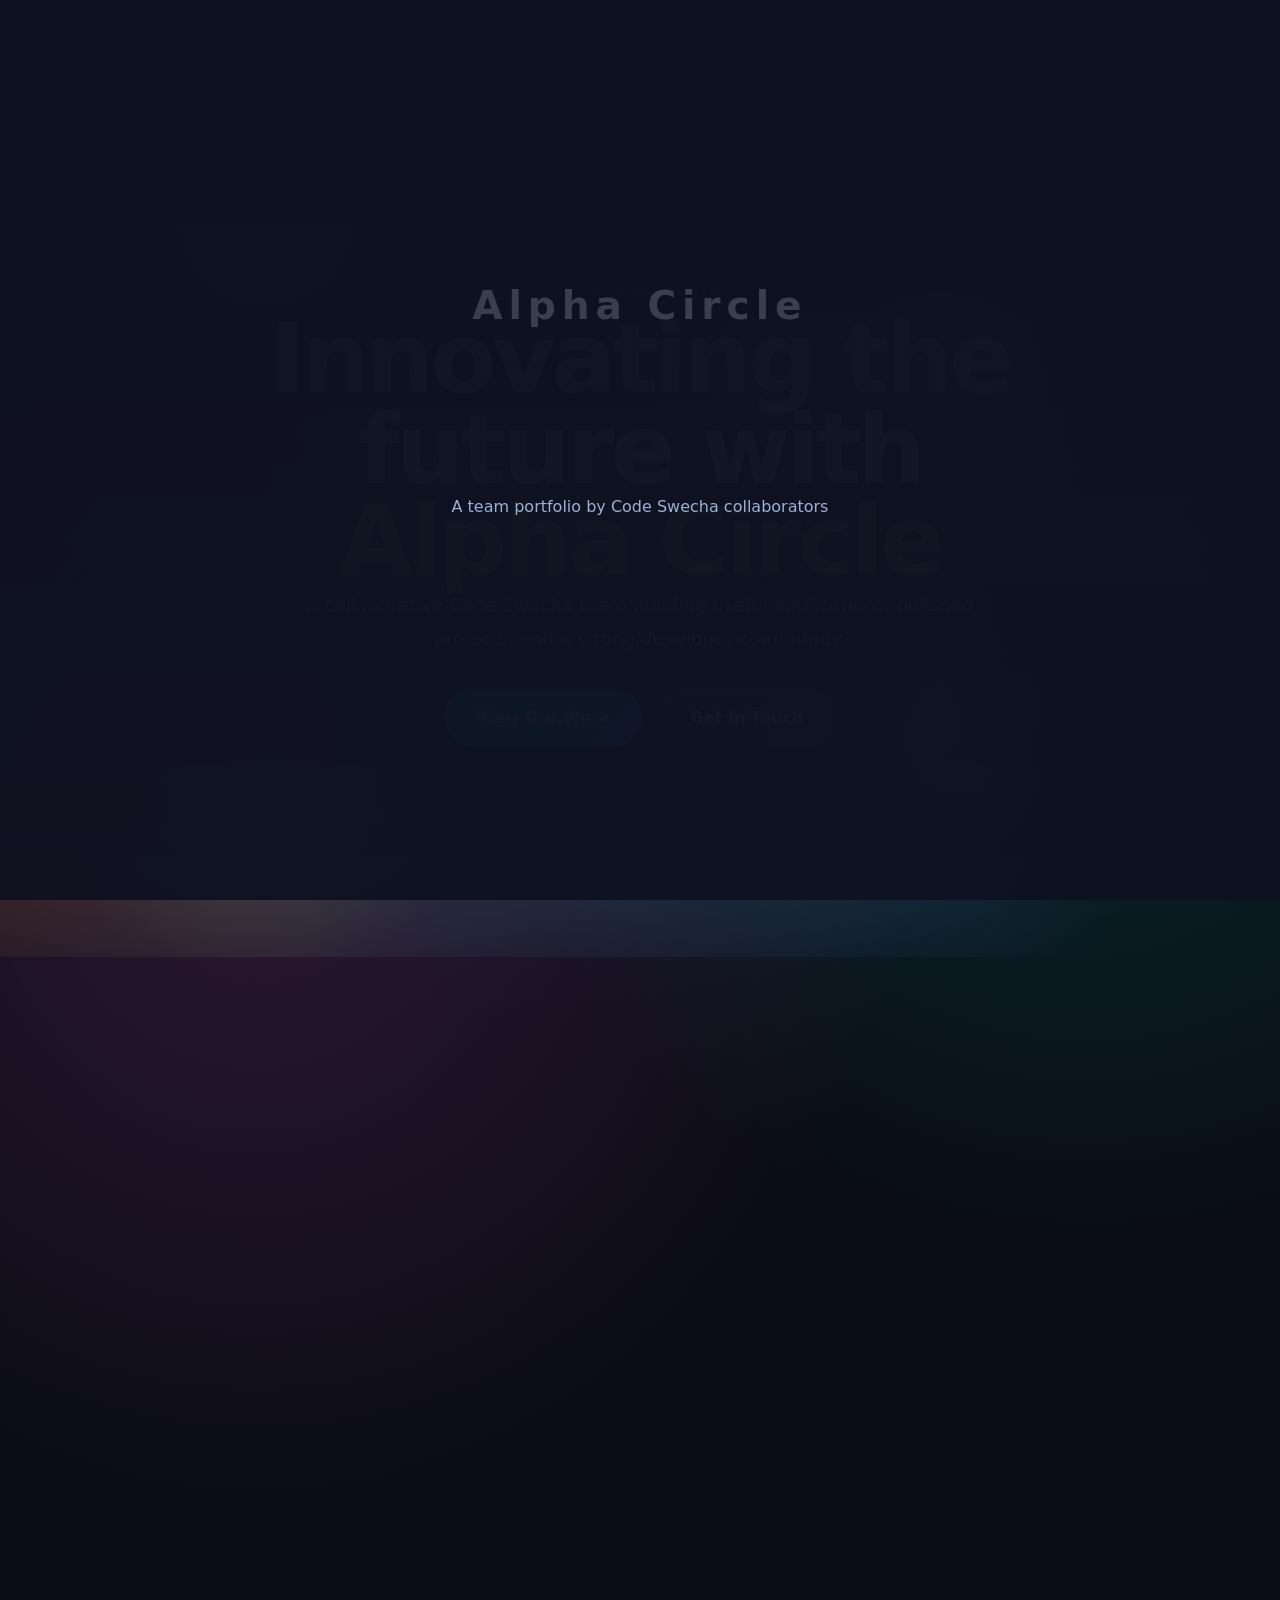
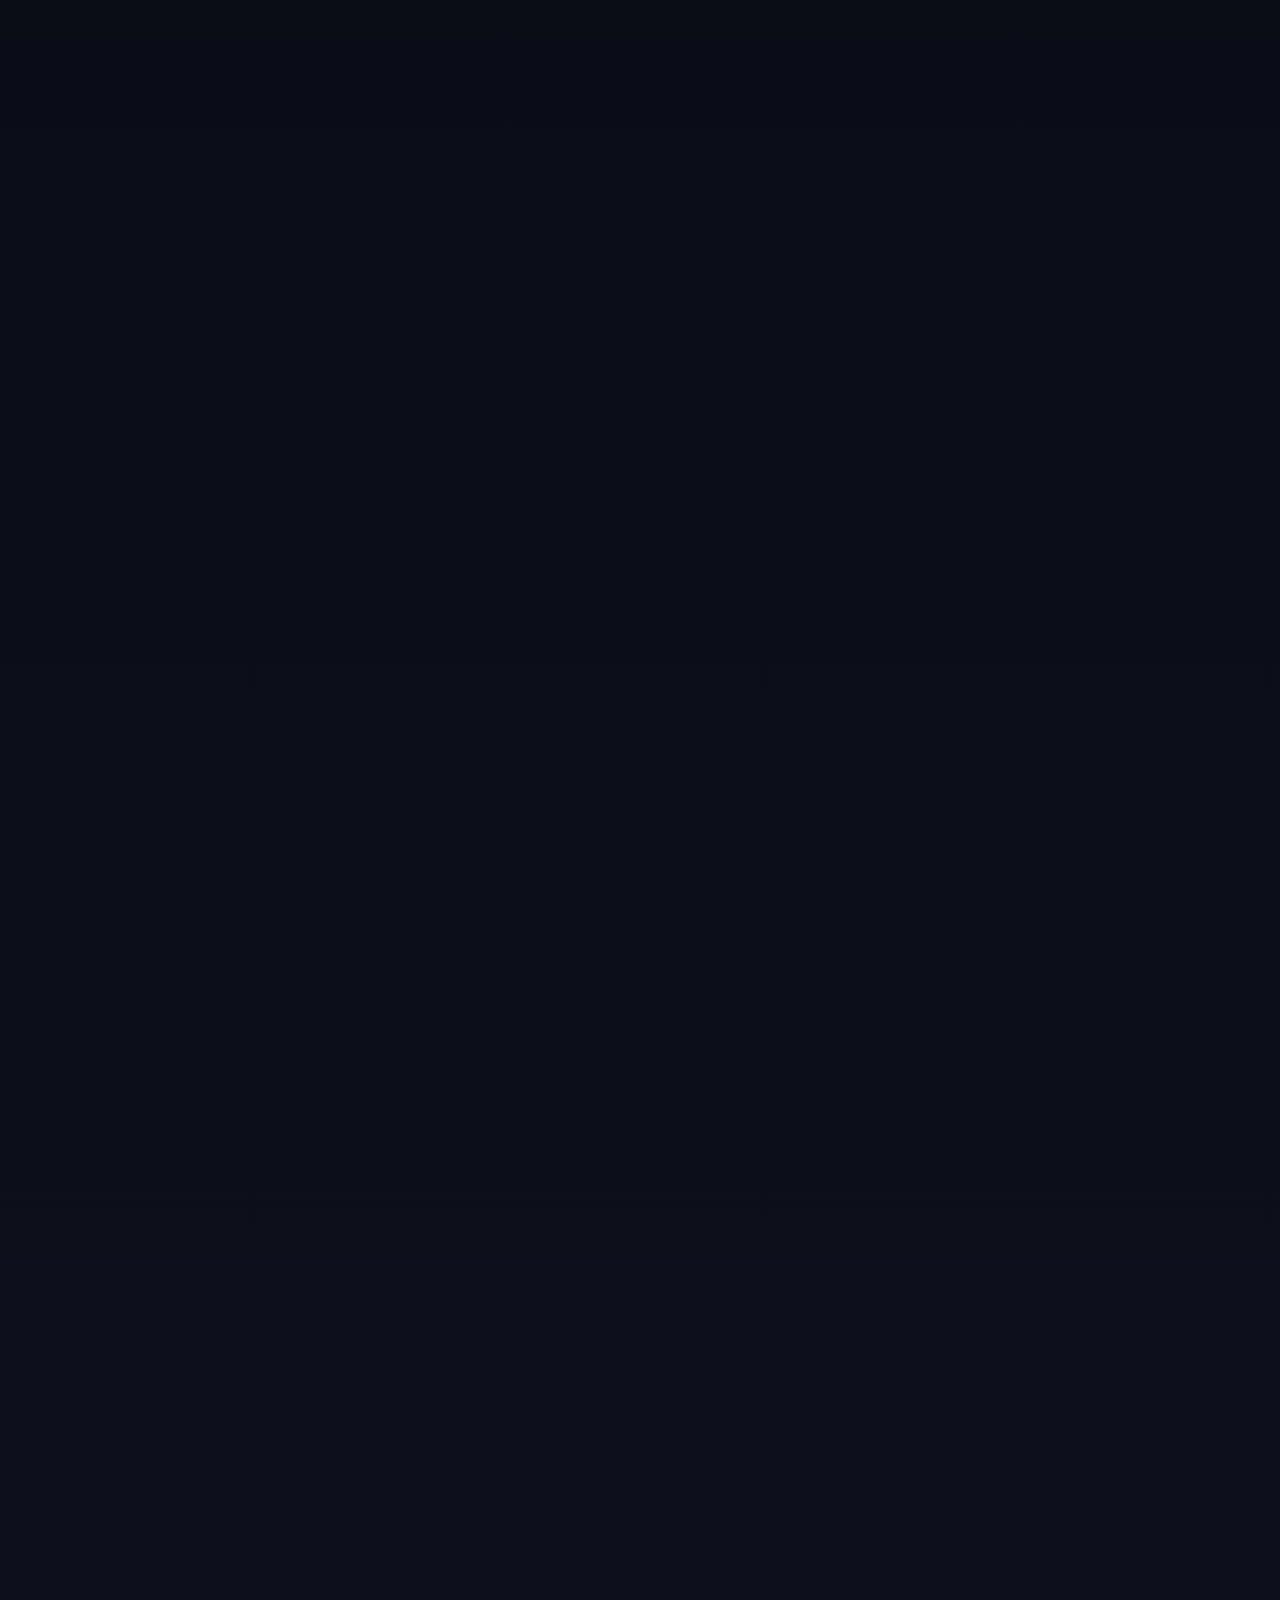
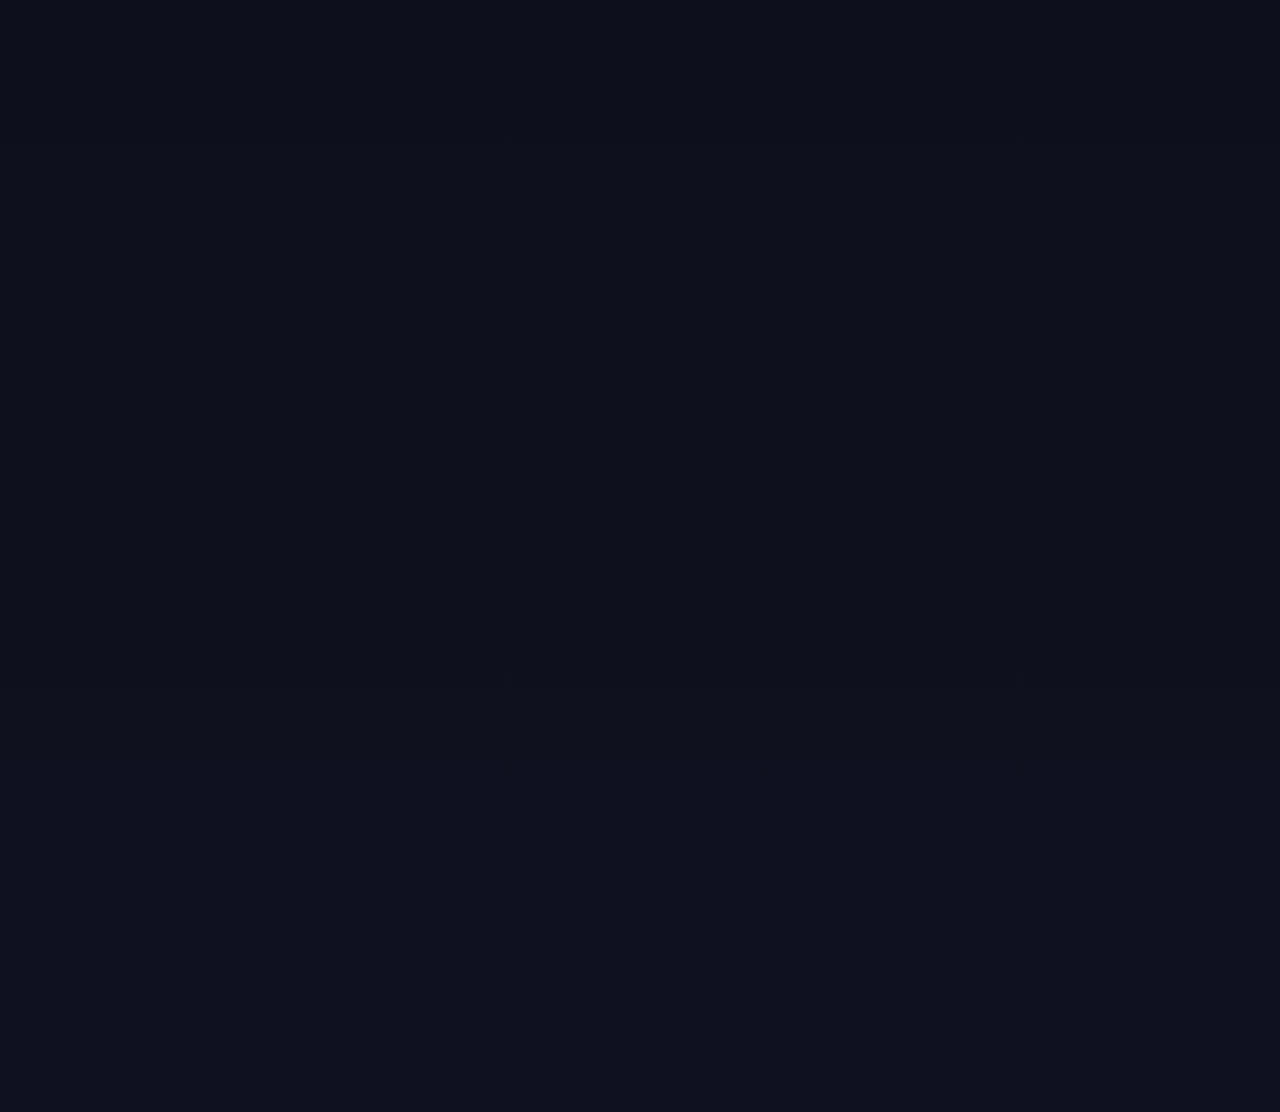
<file: index.html>
﻿<!DOCTYPE html>
<html lang="en">
<head>
    <meta charset="UTF-8">
    <meta name="viewport" content="width=device-width, initial-scale=1.0">
    <title>Alpha Circle | Team Portfolio</title>
    <meta name="description" content="Alpha Circle is a collaborative Code Swecha team building polished web applications, AI tooling, and community-driven projects. Meet the team and explore our work.">
    <meta name="theme-color" content="#0f172a">
    <meta property="og:type" content="website">
    <meta property="og:title" content="Alpha Circle | Team Portfolio">
    <meta property="og:description" content="A collaborative Code Swecha team building useful applications, polished projects, and a strong developer community.">
    <meta property="og:url" content="https://github.com/gangibharathchandra/team-portfolio">
    <meta name="twitter:card" content="summary">
    <meta name="twitter:title" content="Alpha Circle | Team Portfolio">
    <meta name="twitter:description" content="A collaborative Code Swecha team building useful applications, polished projects, and a strong developer community.">
    <link rel="stylesheet" href="css/styles.css">
    <link rel="stylesheet" href="https://cdnjs.cloudflare.com/ajax/libs/font-awesome/6.4.0/css/all.min.css">
</head>
<body class="intro-active">
    <nav class="navbar">
        <div class="container nav-content">
            <a href="#home" class="logo">Alpha Circle</a>
            <ul class="nav-links" id="navLinks">
                <li><a href="#home">Home</a></li>
                <li><a href="#about">About</a></li>
                <li><a href="#team">Team</a></li>
                <li><a href="#projects">Projects</a></li>
                <li><a href="#contact">Contact</a></li>
            </ul>
            <button class="nav-toggle" id="navToggle" aria-label="Open navigation" aria-controls="navLinks" aria-expanded="false">
                <span></span>
                <span></span>
                <span></span>
            </button>
        </div>
    </nav>

    <div id="introOverlay" class="intro-overlay">
        <div class="intro-panel">
            <h1 class="intro-title">Alpha Circle</h1>
            <p class="intro-subtitle">A team portfolio by Code Swecha collaborators</p>
        </div>
    </div>

    <header id="home" class="hero">
        <div class="hero-effect">
            <span class="hero-shape hero-shape-1" data-speed="18"></span>
            <span class="hero-shape hero-shape-2" data-speed="-12"></span>
            <span class="hero-shape hero-shape-3" data-speed="14"></span>
        </div>
        <div class="container hero-inner">
            <div class="hero-copy">
                <p class="eyebrow">Team Portfolio</p>
                <h1 class="hero-main-title">Innovating the future with <span>Alpha Circle</span></h1>
                <p class="hero-text">A collaborative Code Swecha team building useful applications, polished projects, and a strong developer community.</p>
                <div class="hero-buttons">
                    <a href="#projects" class="btn btn-primary">View Our Work</a>
                    <a href="#contact" class="btn btn-secondary">Get In Touch</a>
                </div>
            </div>
        </div>
    </header>

    <main>
        <section id="about" class="section about-section">
            <div class="container section-header">
                <h2>Who We Are</h2>
                <p>A collaborative team of innovators committed to excellence in software development and community-driven work.</p>
            </div>
            <div class="container about-grid">
                <div class="about-card image-card">
                    <div class="image-frame">
                        <div class="image-content">
                            <div class="logo-mark">AC</div>
                            <p>Alpha Circle</p>
                        </div>
                    </div>
                </div>
                <div class="about-card mission-card">
                    <h3>Our Mission</h3>
                    <p>At Alpha Circle, we believe in collaboration, innovation, and delivering impactful solutions. Our goal is to develop polished web applications, thoughtful community experiences, and meaningful projects that solve real problems.</p>
                    <p>We combine our strengths in frontend development, backend integrations, AI tooling, and design systems to build products that feel modern, reliable, and useful.</p>
                    <div class="stats-grid">
                        <div class="stat-box">
                            <strong>5</strong>
                            <span>Team Members</span>
                        </div>
                        <div class="stat-box">
                            <strong>5</strong>
                            <span>Featured Projects</span>
                        </div>
                    </div>
                </div>
            </div>
        </section>

        <section id="team" class="section team-section">
            <div class="container section-header">
                <h2>Our Team</h2>
                <p>Meet the talented individuals behind Alpha Circle.</p>
            </div>
            <div class="container team-grid" id="teamCards"></div>
        </section>

        <section id="projects" class="section projects-section">
            <div class="container section-header">
                <h2>Featured Projects</h2>
                <p>Highlights from our Code Swecha project work and portfolio experiments.</p>
            </div>
            <div class="container projects-grid" id="projectCards"></div>
        </section>

        <section id="contact" class="section contact-section">
            <div class="container section-header">
                <h2>Let’s Work Together</h2>
                <p>We're open to collaboration opportunities. Feel free to reach out!</p>
            </div>
            <div class="container contact-panel-wrap">
                <div class="contact-panel">
                    <p>Alpha Circle is ready to collaborate on your next project. Connect with us via email or through our web profiles.</p>
                    <div class="contact-icons">
                        <a href="https://mail.google.com/mail/?view=cm&fs=1&to=gangibharathchandra@gmail.com" class="contact-icon" aria-label="Email" target="_blank" rel="noreferrer"><i class="fas fa-envelope"></i></a>
                        <a href="https://www.linkedin.com/in/bharath-chandra-a23b62358/" class="contact-icon" aria-label="LinkedIn" target="_blank" rel="noreferrer"><i class="fab fa-linkedin-in"></i></a>
                        <a href="https://github.com/gangibharathchandra" class="contact-icon" aria-label="GitHub" target="_blank" rel="noreferrer"><i class="fab fa-github"></i></a>
                        <a href="https://www.instagram.com/___itz_bharath__?igsh=MXd3aGYxajU3d2x0dA%3D%3D&utm_source=qr" class="contact-icon" aria-label="Instagram" target="_blank" rel="noreferrer"><i class="fab fa-instagram"></i></a>
                    </div>
                </div>
            </div>
        </section>
    </main>

    <footer class="footer">
        <div class="container footer-content">
            <p>&copy; <span id="currentYear"></span> Alpha Circle</p>
            <div class="footer-links">
                <a href="#home">Home</a>
                <a href="#team">Team</a>
                <a href="#projects">Projects</a>
                <a href="#contact">Contact</a>
            </div>
        </div>
    </footer>

    <script src="js/script.js"></script>
</body>
</html>
</file>
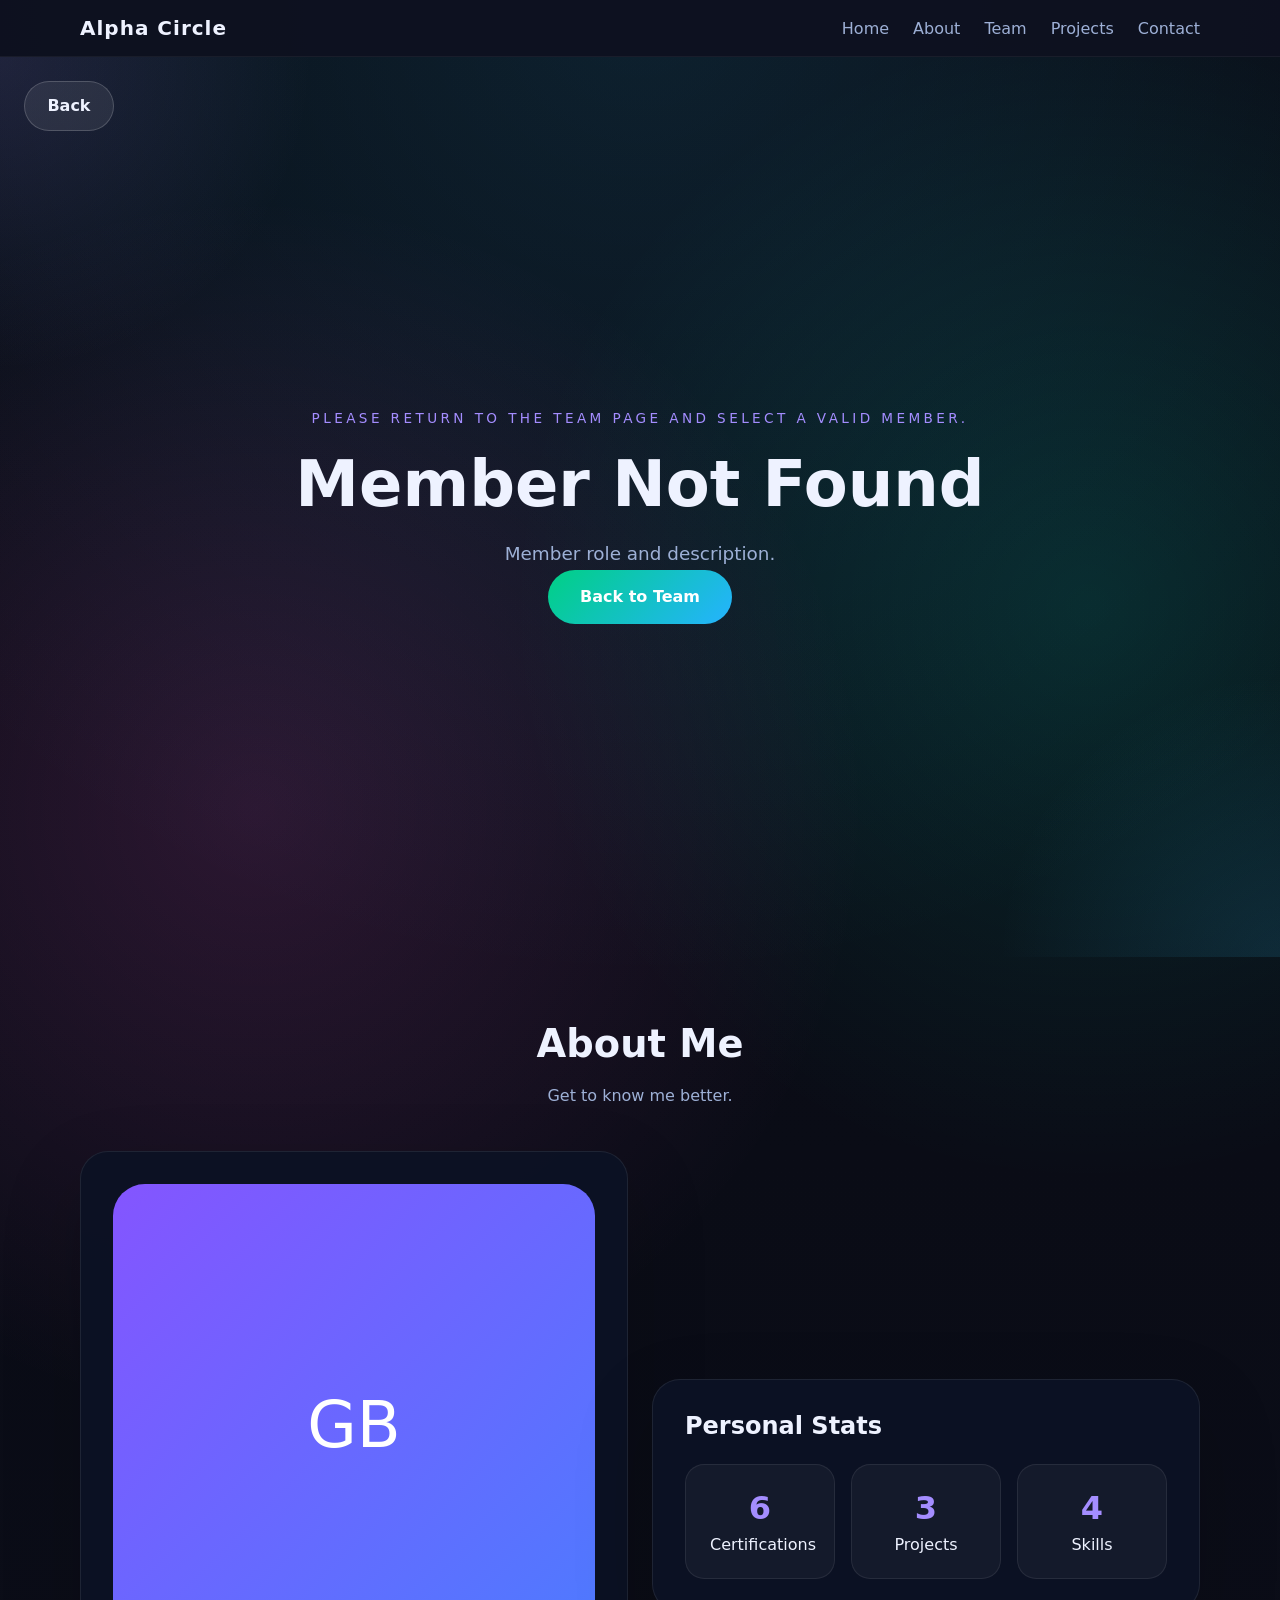
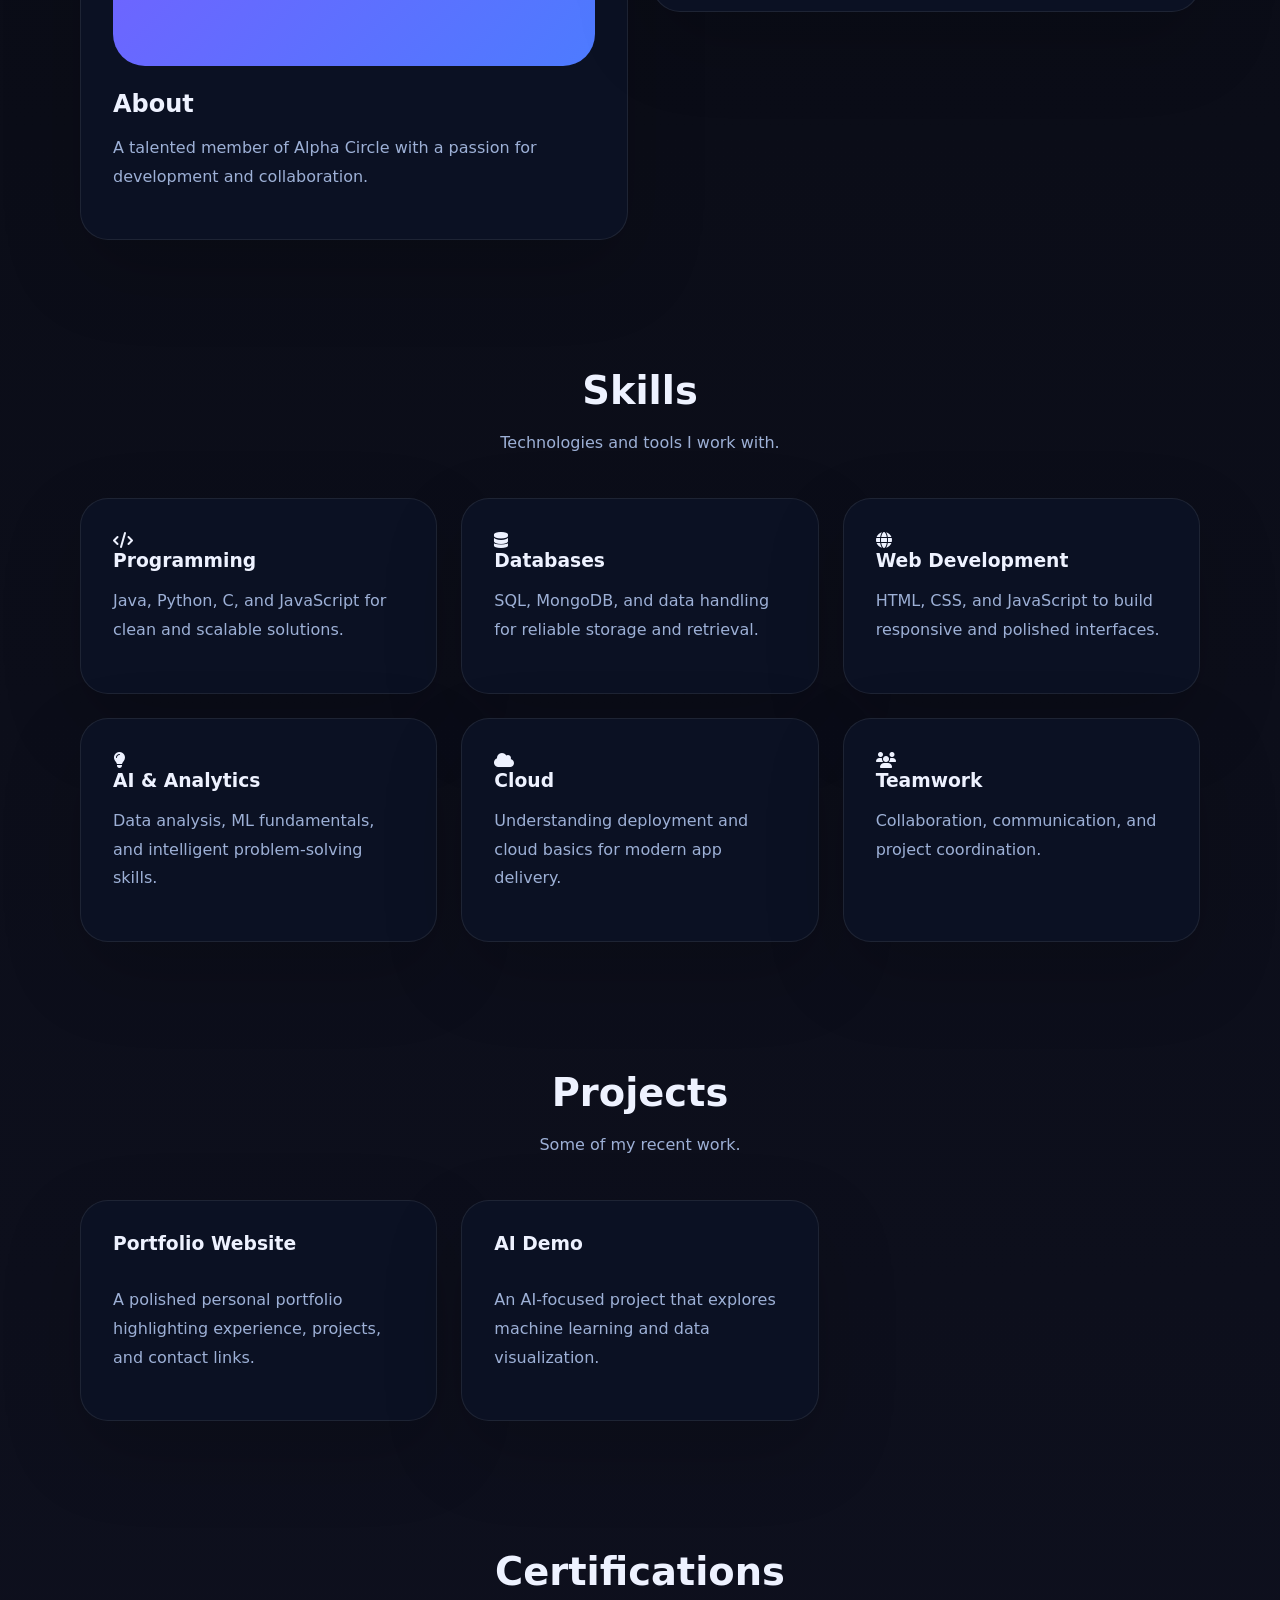
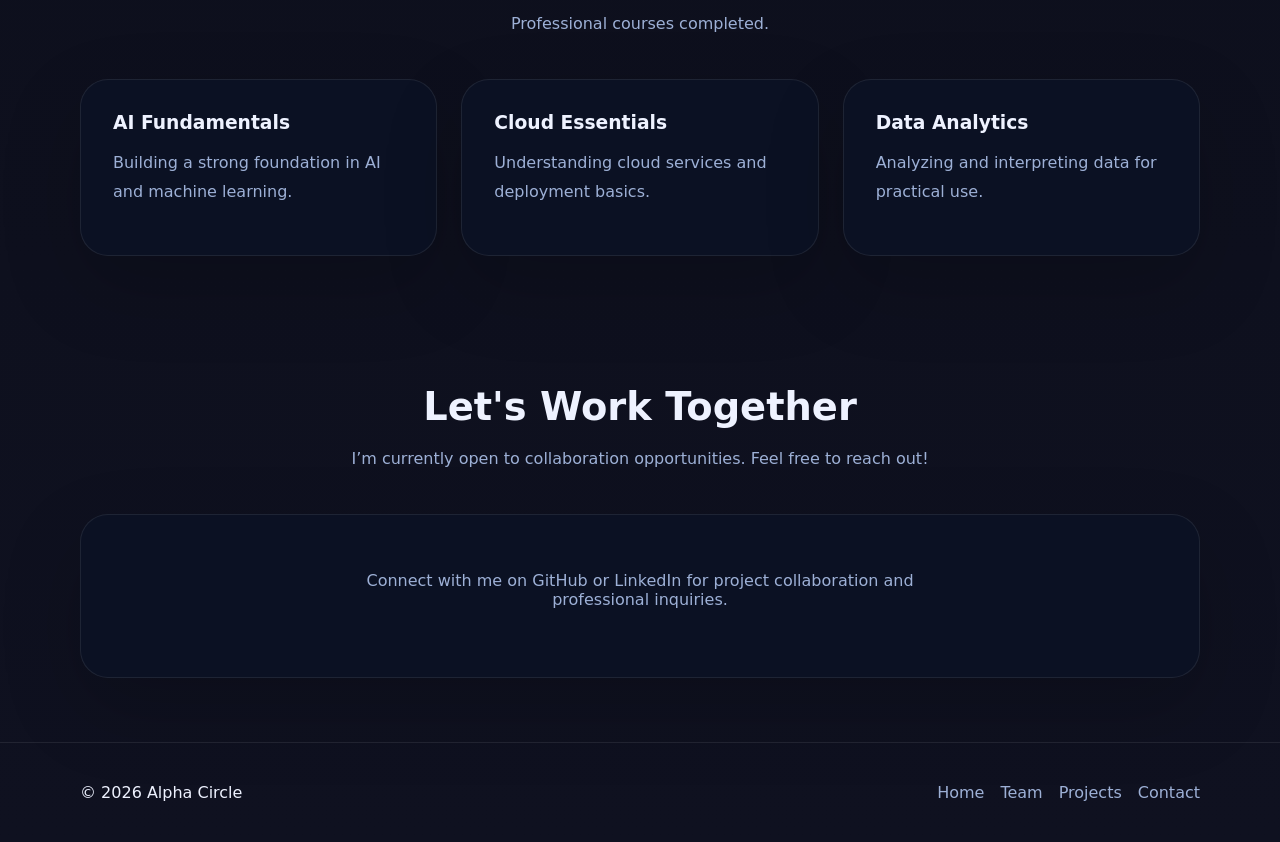
<file: member.html>
<!DOCTYPE html>
<html lang="en">
<head>
    <meta charset="UTF-8">
    <meta name="viewport" content="width=device-width, initial-scale=1.0">
    <title>Alpha Circle Member</title>
    <link rel="stylesheet" href="css/styles.css">
    <link rel="stylesheet" href="https://cdnjs.cloudflare.com/ajax/libs/font-awesome/6.4.0/css/all.min.css">
</head>
<body>
    <nav class="navbar">
        <div class="container nav-content">
            <a href="index.html" class="logo">Alpha Circle</a>
            <ul class="nav-links" id="navLinks">
                <li><a href="index.html#home">Home</a></li>
                <li><a href="index.html#about">About</a></li>
                <li><a href="index.html#team">Team</a></li>
                <li><a href="index.html#projects">Projects</a></li>
                <li><a href="#contact">Contact</a></li>
            </ul>
            <button class="nav-toggle" id="navToggle" aria-label="Open navigation">
                <span></span>
                <span></span>
                <span></span>
            </button>
        </div>
    </nav>

    <header class="member-hero">
        <a id="memberBackButton" href="index.html?noIntro=true#team" class="btn btn-secondary hero-back">Back</a>
        <div class="container">
            <p class="eyebrow">Hello, I’m</p>
            <h1 id="memberName">Member Name</h1>
            <p id="memberRole" class="hero-text">Member role and description.</p>
            <div class="hero-buttons" id="memberButtons"></div>
        </div>
    </header>

    <main>
        <section class="section about-section">
            <div class="container section-header">
                <h2>About Me</h2>
                <p>Get to know me better.</p>
            </div>
            <div class="container member-profile-grid">
                <div class="profile-card">
                    <div class="profile-avatar" id="memberAvatar">GB</div>
                    <h2 id="memberHeading">About</h2>
                    <p id="memberDescription">A talented member of Alpha Circle with a passion for development and collaboration.</p>
                </div>
                <div class="profile-card">
                    <h2>Personal Stats</h2>
                    <div class="stats-row">
                        <div class="stats-item">
                            <strong>6</strong>
                            <span>Certifications</span>
                        </div>
                        <div class="stats-item">
                            <strong>3</strong>
                            <span>Projects</span>
                        </div>
                        <div class="stats-item">
                            <strong>4</strong>
                            <span>Skills</span>
                        </div>
                    </div>
                </div>
            </div>
        </section>

        <section class="section">
            <div class="container section-header">
                <h2>Skills</h2>
                <p>Technologies and tools I work with.</p>
            </div>
            <div class="container skills-grid">
                <article class="skill-card">
                    <div class="logo-mark"><i class="fas fa-code"></i></div>
                    <h3>Programming</h3>
                    <p>Java, Python, C, and JavaScript for clean and scalable solutions.</p>
                </article>
                <article class="skill-card">
                    <div class="logo-mark"><i class="fas fa-database"></i></div>
                    <h3>Databases</h3>
                    <p>SQL, MongoDB, and data handling for reliable storage and retrieval.</p>
                </article>
                <article class="skill-card">
                    <div class="logo-mark"><i class="fas fa-globe"></i></div>
                    <h3>Web Development</h3>
                    <p>HTML, CSS, and JavaScript to build responsive and polished interfaces.</p>
                </article>
                <article class="skill-card">
                    <div class="logo-mark"><i class="fas fa-lightbulb"></i></div>
                    <h3>AI & Analytics</h3>
                    <p>Data analysis, ML fundamentals, and intelligent problem-solving skills.</p>
                </article>
                <article class="skill-card">
                    <div class="logo-mark"><i class="fas fa-cloud"></i></div>
                    <h3>Cloud</h3>
                    <p>Understanding deployment and cloud basics for modern app delivery.</p>
                </article>
                <article class="skill-card">
                    <div class="logo-mark"><i class="fas fa-users"></i></div>
                    <h3>Teamwork</h3>
                    <p>Collaboration, communication, and project coordination.</p>
                </article>
            </div>
        </section>

        <section class="section projects-section">
            <div class="container section-header">
                <h2>Projects</h2>
                <p>Some of my recent work.</p>
            </div>
            <div class="container projects-grid">
                <article class="project-card">
                    <h3>Portfolio Website</h3>
                    <p>A polished personal portfolio highlighting experience, projects, and contact links.</p>
                </article>
                <article class="project-card">
                    <h3>AI Demo</h3>
                    <p>An AI-focused project that explores machine learning and data visualization.</p>
                </article>
            </div>
        </section>

        <section class="section projects-section">
            <div class="container section-header">
                <h2>Certifications</h2>
                <p>Professional courses completed.</p>
            </div>
            <div class="container certifications-grid">
                <article class="cert-card">
                    <h3>AI Fundamentals</h3>
                    <p>Building a strong foundation in AI and machine learning.</p>
                </article>
                <article class="cert-card">
                    <h3>Cloud Essentials</h3>
                    <p>Understanding cloud services and deployment basics.</p>
                </article>
                <article class="cert-card">
                    <h3>Data Analytics</h3>
                    <p>Analyzing and interpreting data for practical use.</p>
                </article>
            </div>
        </section>

        <section id="contact" class="section contact-section">
            <div class="container section-header">
                <h2>Let's Work Together</h2>
                <p>I’m currently open to collaboration opportunities. Feel free to reach out!</p>
            </div>
            <div class="container working-panel">
                <p>Connect with me on GitHub or LinkedIn for project collaboration and professional inquiries.</p>
                <div class="working-icons" id="memberContactLinks"></div>
            </div>
        </section>
    </main>

    <footer class="footer">
        <div class="container footer-content">
            <p>&copy; <span id="currentYear"></span> Alpha Circle</p>
            <div class="footer-links">
                <a href="index.html#home">Home</a>
                <a href="index.html#team">Team</a>
                <a href="index.html#projects">Projects</a>
                <a href="index.html#contact">Contact</a>
            </div>
        </div>
    </footer>

    <script>
        const teamMembers = [
            {
                name: 'Gangi Bharath Chandra',
                role: 'Full Stack Developer',
                description: 'Focused on web development, database management, and building responsive full-stack applications.',
                initials: 'GB',
                github: 'https://github.com/gangibharathchandra',
                linkedin: 'https://www.linkedin.com/in/bharath-chandra-a23b62358/'
            },
            {
                name: 'Sama Harika',
                role: 'Frontend Developer',
                description: 'Creates clean user interfaces and brings team project designs to life with HTML, CSS, and JavaScript.',
                initials: 'SH',
                github: 'https://github.com/harikareddy184',
                linkedin: 'https://www.linkedin.com/in/sama-harika-reddy-825861380?utm_source=share_via&utm_content=profile&utm_medium=member_ios'
            },
            {
                name: 'Bollaram Meghana',
                role: 'Frontend Engineer',
                description: 'Builds responsive frontends and improves user experience through polished layouts and interactions.',
                initials: 'BM',
                github: 'https://github.com/meghanareddy0915-ops',
                linkedin: 'https://www.linkedin.com/in/bollaram-meghana-653703383?utm_source=share_via&utm_content=profile&utm_medium=member_android'
            },
            {
                name: 'Vikas V',
                role: 'AI & Software Developer',
                description: 'Works on AI-driven solutions, practical development workflows, and intelligent project features.',
                initials: 'VV',
                github: 'https://github.com/vikass024',
                linkedin: 'https://www.linkedin.com/in/vikas-v-603438327?utm_source=share_via&utm_content=profile&utm_medium=member_android'
            },
            {
                name: 'Lingam Nivedhitha Lakshmi',
                role: 'Web & Data Developer',
                description: 'Specializes in web technologies, data handling, and building useful applications with a strong user focus.',
                initials: 'NL',
                github: 'https://github.com/nivedhithasree9',
                linkedin: 'https://www.linkedin.com/in/lingam-nivedhitha-lakshmi-2687b8362'
            }
        ];

        function getMemberFromQuery() {
            const params = new URLSearchParams(window.location.search);
            return params.get('member');
        }

        function renderMemberDetails() {
            const memberName = getMemberFromQuery();
            const member = teamMembers.find(m => m.name === memberName);
            if (!member) {
                document.querySelector('.member-hero h1').textContent = 'Member Not Found';
                document.querySelector('.member-hero p').textContent = 'Please return to the team page and select a valid member.';
                document.getElementById('memberButtons').innerHTML = '<a href="index.html" class="btn btn-primary">Back to Team</a>';
                return;
            }

            document.getElementById('memberName').textContent = member.name;
            document.getElementById('memberRole').textContent = member.role;
            document.getElementById('memberHeading').textContent = member.role;
            document.getElementById('memberDescription').textContent = member.description;
            document.getElementById('memberAvatar').textContent = member.initials;
            document.getElementById('memberButtons').innerHTML = `
                <a href="#contact" class="btn btn-primary">Get In Touch</a>
            `;
            document.getElementById('memberContactLinks').innerHTML = `
                <a href="${member.github}" target="_blank" rel="noreferrer" aria-label="GitHub"><i class="fab fa-github"></i></a>
                <a href="${member.linkedin}" target="_blank" rel="noreferrer" aria-label="LinkedIn"><i class="fab fa-linkedin-in"></i></a>
            `;
        }

        function setupNavigation() {
            const navToggle = document.getElementById('navToggle');
            const navLinks = document.getElementById('navLinks');
            navToggle.addEventListener('click', () => {
                navLinks.classList.toggle('open');
            });
            document.querySelectorAll('.nav-links a').forEach(link => {
                link.addEventListener('click', () => {
                    navLinks.classList.remove('open');
                });
            });
        }

        function setCurrentYear() {
            document.getElementById('currentYear').textContent = new Date().getFullYear();
        }

        document.addEventListener('DOMContentLoaded', () => {
            renderMemberDetails();
            setupNavigation();
            setCurrentYear();
        });
    </script>
</body>
</html>
</file>
<file: css/styles.css>
/* Alpha Circle Team Portfolio Styles */
:root {
    --bg: #0e1120;
    --surface: #141830;
    --surface-alt: #1d2440;
    --text: #eef2ff;
    --text-muted: #9db0d6;
    --primary: #33c7ff;
    --primary-dark: #298bbe;
    --shadow: rgba(0, 0, 0, 0.2);
}

* {
    box-sizing: border-box;
}

html {
    scroll-behavior: smooth;
}

body {
    margin: 0;
    font-family: Inter, system-ui, -apple-system, BlinkMacSystemFont, 'Segoe UI', sans-serif;
    background: radial-gradient(circle at top, rgba(51, 199, 255, 0.12), transparent 24%),
                radial-gradient(circle at 20% 20%, rgba(255, 92, 222, 0.14), transparent 18%),
                radial-gradient(circle at 85% 15%, rgba(0, 255, 204, 0.12), transparent 16%),
                linear-gradient(180deg, #080a12 0%, #0f1120 100%);
    color: var(--text);
}

img {
    max-width: 100%;
}

a {
    color: inherit;
    text-decoration: none;
}

.container {
    width: min(1120px, calc(100% - 2rem));
    margin: 0 auto;
}

.navbar {
    position: sticky;
    top: 0;
    z-index: 50;
    background: rgba(14, 17, 32, 0.95);
    border-bottom: 1px solid rgba(255, 255, 255, 0.05);
}

.nav-content {
    display: flex;
    align-items: center;
    justify-content: space-between;
    gap: 1rem;
    padding: 1rem 0;
}

.logo {
    font-size: 1.25rem;
    font-weight: 700;
    letter-spacing: 0.05em;
}

.nav-links {
    display: flex;
    align-items: center;
    gap: 1.5rem;
    list-style: none;
    margin: 0;
    padding: 0;
}

.nav-links a {
    color: var(--text-muted);
    transition: color 0.2s ease;
}

.nav-links a:hover,
.nav-links a:focus {
    color: var(--text);
}

.nav-toggle {
    display: none;
    border: none;
    background: transparent;
    cursor: pointer;
    padding: 0.5rem;
}

.nav-toggle span {
    display: block;
    width: 24px;
    height: 2px;
    margin: 5px 0;
    background: var(--text);
}

.hero {
    padding: 0;
    position: relative;
    overflow: hidden;
    min-height: 100vh;
    display: flex;
    align-items: center;
    justify-content: center;
}

.hero::before {
    content: '';
    position: absolute;
    inset: 0;
    background: linear-gradient(135deg, rgba(51, 199, 255, 0.16) 0%, rgba(255, 92, 222, 0.12) 22%, rgba(255, 184, 36, 0.16) 48%, rgba(86, 234, 255, 0.14) 72%, rgba(123, 97, 255, 0.12) 100%);
    opacity: 0.8;
    filter: blur(64px);
    transform: translateX(-20%);
    animation: heroShift 18s linear infinite;
    pointer-events: none;
}

.intro-overlay {
    position: fixed;
    inset: 0;
    background: linear-gradient(180deg, rgba(14, 17, 32, 1) 0%, rgba(14, 17, 32, 0.96) 100%);
    display: grid;
    place-items: center;
    z-index: 100;
    color: var(--text);
}

.intro-panel {
    text-align: center;
}

.intro-title {
    margin: 0;
    font-size: clamp(4rem, 12vw, 7rem);
    letter-spacing: 0.15em;
    line-height: 1;
    animation: shrinkTitle 2.2s ease-in-out forwards;
}

.intro-subtitle {
    margin-top: 1rem;
    font-size: 1rem;
    color: var(--text-muted);
    opacity: 0;
    animation: fadeSubtitle 1.8s ease 0.5s forwards;
}

@keyframes shrinkTitle {
    0% {
        transform: translateY(0) scale(1);
        opacity: 1;
    }
    70% {
        transform: translateY(-10px) scale(0.9);
        opacity: 1;
    }
    100% {
        transform: translateY(-120px) scale(0.35);
        opacity: 0.2;
    }
}

@keyframes heroShift {
    0% {
        transform: translateX(-25%) scale(1.05);
    }
    50% {
        transform: translateX(10%) scale(1.1);
    }
    100% {
        transform: translateX(-25%) scale(1.05);
    }
}

@keyframes fadeSubtitle {
    0% {
        opacity: 0;
        transform: translateY(12px);
    }
    100% {
        opacity: 1;
        transform: translateY(0);
    }
}

body.intro-active .navbar,
body.intro-active main,
body.intro-active .footer {
    opacity: 0;
    pointer-events: none;
}

body:not(.intro-active) .intro-overlay {
    display: none;
}

.hero-inner {
    display: flex;
    flex-direction: column;
    align-items: center;
    justify-content: center;
    gap: 2rem;
    text-align: center;
    position: relative;
    z-index: 1;
    padding: 4rem 1.5rem;
    max-width: 920px;
    margin: 0 auto;
}

.hero-copy {
    width: 100%;
    display: flex;
    flex-direction: column;
    align-items: center;
    text-align: center;
}

.hero-text {
    max-width: 700px;
    font-size: 1.15rem;
    line-height: 1.9;
    color: var(--text-muted);
    margin: 0 auto 2rem;
}

.eyebrow {
    text-transform: uppercase;
    letter-spacing: 0.25em;
    color: #4af78a;
    font-size: 0.85rem;
    margin-bottom: 1rem;
}

.hero-main-title {
    font-size: clamp(3.5rem, 8vw, 6rem);
    margin: 0;
    line-height: 0.95;
    letter-spacing: -0.04em;
}

.hero-main-title span {
    color: #4af78a;
}

.hero-text {
    max-width: 700px;
    font-size: 1.15rem;
    line-height: 1.9;
    color: var(--text-muted);
    margin-bottom: 2rem;
}

.hero::after {
    content: '';
    position: absolute;
    inset: 0;
    background: radial-gradient(circle at 18% 16%, rgba(26, 207, 137, 0.24), transparent 14%),
                radial-gradient(circle at 86% 20%, rgba(54, 193, 250, 0.18), transparent 12%),
                radial-gradient(circle at 20% 85%, rgba(115, 206, 84, 0.12), transparent 15%),
                radial-gradient(circle at 70% 76%, rgba(43, 190, 255, 0.14), transparent 14%);
    opacity: 0.85;
    pointer-events: none;
}

.hero-effect {
    position: absolute;
    inset: 0;
    pointer-events: none;
    overflow: hidden;
}

.hero-shape {
    position: absolute;
    border-radius: 50%;
    filter: blur(1px);
    opacity: 0.65;
    transition: transform 0.2s ease-out;
}

.hero-shape-1 {
    width: 180px;
    height: 180px;
    top: 8%;
    left: 14%;
    background: rgba(66, 145, 255, 0.22);
}

.hero-shape-2 {
    width: 120px;
    height: 120px;
    bottom: 18%;
    right: 20%;
    background: rgba(255, 76, 147, 0.18);
}

.hero-shape-3 {
    width: 220px;
    height: 220px;
    top: 26%;
    right: 18%;
    background: rgba(104, 240, 182, 0.16);
}

.hero-buttons {
    display: flex;
    flex-wrap: wrap;
    gap: 1rem;
    justify-content: center;
}

.btn {
    display: inline-flex;
    align-items: center;
    justify-content: center;
    border-radius: 999px;
    padding: 1.1rem 2rem;
    font-size: 1rem;
    font-weight: 700;
    transition: transform 0.2s ease, background 0.2s ease, color 0.2s ease;
}

.btn-primary {
    background: linear-gradient(135deg, #00d084 0%, #25b3ff 100%);
    color: #ffffff;
}

.btn-primary:hover {
    background: linear-gradient(135deg, #00b96b 0%, #0f98ff 100%);
}

.btn-secondary {
    background: rgba(255, 255, 255, 0.08);
    color: #eef2ff;
    border: 1px solid rgba(255, 255, 255, 0.18);
}

.btn-secondary:hover {
    background: rgba(255, 255, 255, 0.18);
}

.btn:hover {
    transform: translateY(-1px);
}

.hero-stats {
    display: grid;
    gap: 1rem;
}

.stat-card {
    padding: 1.5rem;
    border-radius: 1.25rem;
    background: rgba(255, 255, 255, 0.05);
    border: 1px solid rgba(255, 255, 255, 0.08);
}

.stat-card strong {
    display: block;
    font-size: 1.3rem;
    margin-bottom: 0.5rem;
}

.section {
    padding: 4rem 0;
}

.section-header {
    text-align: center;
    margin-bottom: 2.5rem;
}

.section-header h2 {
    margin: 0;
    font-size: clamp(2rem, 3vw, 2.75rem);
}
.about-grid {
    display: grid;
    grid-template-columns: 1.05fr 0.95fr;
    gap: 2rem;
    align-items: center;
}

.about-card {
    background: rgba(16, 24, 40, 0.95);
    border: 1px solid rgba(255, 255, 255, 0.08);
    border-radius: 1.75rem;
    box-shadow: 0 30px 90px rgba(0, 0, 0, 0.18);
    padding: 2rem;
}

.image-card {
    display: flex;
    justify-content: center;
    align-items: center;
}

.image-frame {
    width: 100%;
    max-width: 400px;
    aspect-ratio: 1 / 1;
    border-radius: 2rem;
    background: linear-gradient(145deg, rgba(8, 178, 131, 0.95), rgba(2, 104, 255, 0.85));
    display: grid;
    place-items: center;
    box-shadow: 0 20px 60px rgba(2, 104, 255, 0.22);
}

.image-content {
    width: 100%;
    height: 100%;
    border-radius: 1.5rem;
    background: rgba(0, 0, 0, 0.45);
    display: grid;
    place-items: center;
    text-align: center;
    padding: 1.5rem;
}

.image-content .logo-mark {
    width: 100px;
    height: 100px;
    border-radius: 1.5rem;
    display: grid;
    place-items: center;
    background: rgba(255, 255, 255, 0.08);
    color: #b2ff9e;
    font-size: 1.75rem;
    font-weight: 800;
    letter-spacing: 0.12em;
    margin-bottom: 1rem;
}

.image-content p {
    margin: 0;
    color: #eef2ff;
    font-size: 1rem;
    font-weight: 600;
}

.mission-card h3 {
    margin-top: 0;
    font-size: clamp(2rem, 3vw, 2.5rem);
    color: #4af78a;
}

.mission-card p {
    color: var(--text-muted);
    line-height: 1.9;
    margin-bottom: 1rem;
}

.stats-grid {
    display: grid;
    grid-template-columns: repeat(2, minmax(0, 1fr));
    gap: 1rem;
    margin-top: 1.5rem;
}

.stat-box {
    background: rgba(255, 255, 255, 0.05);
    border: 1px solid rgba(255, 255, 255, 0.12);
    border-radius: 1.25rem;
    padding: 1.5rem;
    text-align: center;
}

.stat-box strong {
    display: block;
    font-size: 2rem;
    color: #4af78a;
    margin-bottom: 0.4rem;
}

.stat-box span {
    color: var(--text-muted);
}

@media (max-width: 900px) {
    .about-grid {
        grid-template-columns: 1fr;
    }
}
.section-header p {
    color: var(--text-muted);
    max-width: 720px;
    margin: 1rem auto 0;
    line-height: 1.8;
}

.cards-grid,
.team-grid,
.projects-grid,
.contact-grid {
    display: grid;
    gap: 1.5rem;
}

.cards-grid {
    grid-template-columns: repeat(3, minmax(0, 1fr));
}

.info-card,
.team-card,
.project-card,
.contact-card {
    background: var(--surface);
    border: 1px solid rgba(255, 255, 255, 0.08);
    border-radius: 1.5rem;
    padding: 1.75rem;
    box-shadow: 0 24px 50px rgba(0, 0, 0, 0.12);
}

.info-card i,
.team-card i,
.project-card i {
    font-size: 1.5rem;
    color: var(--primary);
    display: inline-flex;
    margin-bottom: 1rem;
}

.info-card h3,
.team-card h3,
.project-card h3 {
    margin: 0 0 0.9rem;
}

.info-card p,
.team-card p,
.project-card p {
    line-height: 1.75;
    color: var(--text-muted);
}

.team-grid {
    grid-template-columns: repeat(3, minmax(0, 1fr));
    gap: 2rem;
}

.team-card {
    position: relative;
    background: rgba(12, 18, 36, 0.95);
    border: 1px solid rgba(255, 255, 255, 0.08);
    border-radius: 1.75rem;
    overflow: hidden;
    box-shadow: 0 30px 80px rgba(0, 0, 0, 0.18);
    transition: transform 0.3s ease, border-color 0.3s ease;
    padding-bottom: 4rem;
}

.team-card {
    cursor: pointer;
}

.team-card:hover {
    transform: translateY(-6px);
    border-color: rgba(74, 247, 138, 0.24);
}

.team-card::before {
    content: '';
    position: absolute;
    inset: 0;
    background: radial-gradient(circle at top left, rgba(74, 247, 138, 0.18), transparent 20%),
                radial-gradient(circle at top right, rgba(35, 191, 255, 0.16), transparent 18%),
                linear-gradient(180deg, rgba(255, 255, 255, 0.03), transparent 52%);
    opacity: 0.9;
    pointer-events: none;
}

.team-card > * {
    position: relative;
    z-index: 1;
}

.team-social {
    position: absolute;
    left: 0;
    right: 0;
    bottom: 1.25rem;
    display: flex;
    justify-content: center;
    gap: 0.75rem;
    opacity: 0;
    pointer-events: none;
    transform: translateY(16px);
    transition: opacity 0.25s ease, transform 0.25s ease;
    z-index: 2;
}

.team-card:hover .team-social {
    opacity: 1;
    transform: translateY(0);
    pointer-events: auto;
}

.team-social a {
    width: 44px;
    height: 44px;
    display: grid;
    place-items: center;
    border-radius: 14px;
    background: rgba(255, 255, 255, 0.06);
    border: 1px solid rgba(255, 255, 255, 0.08);
    color: #eef2ff;
    transition: transform 0.2s ease, background 0.2s ease, border-color 0.2s ease;
}

.team-social a:hover {
    transform: translateY(-2px);
    background: rgba(74, 247, 138, 0.16);
    border-color: rgba(74, 247, 138, 0.3);
    color: #ffffff;
}

.team-avatar {
    width: 92px;
    height: 92px;
    border-radius: 50%;
    margin-bottom: 1.25rem;
    display: grid;
    place-items: center;
    font-size: 1.75rem;
    font-weight: 700;
    color: #ffffff;
    background: linear-gradient(135deg, #12c795, #17b2eb);
}

.team-card .team-meta {
    margin-bottom: 0.85rem;
}

.team-card h3 {
    margin: 0;
    font-size: 1.15rem;
    color: #ffffff;
}

.team-card p {
    margin: 0;
    color: rgba(238, 242, 255, 0.72);
    font-size: 0.95rem;
    line-height: 1.8;
}

.team-card .team-links {
    display: flex;
    gap: 0.75rem;
    flex-wrap: wrap;
    margin-top: 1rem;
}

.team-card .team-links a {
    color: rgba(255, 255, 255, 0.85);
    border: 1px solid rgba(255, 255, 255, 0.08);
    padding: 0.65rem 0.85rem;
    border-radius: 0.95rem;
    font-size: 0.9rem;
}

@media (max-width: 1080px) {
    .team-grid {
        grid-template-columns: repeat(2, minmax(0, 1fr));
    }
}

@media (max-width: 720px) {
    .team-grid {
        grid-template-columns: 1fr;
    }
}

.team-card .team-links {
    display: flex;
    gap: 0.75rem;
    flex-wrap: wrap;
}

.team-card .team-links a {
    color: var(--text-muted);
    border: 1px solid rgba(255, 255, 255, 0.1);
    padding: 0.6rem 0.85rem;
    border-radius: 10px;
    font-size: 0.95rem;
}

.projects-grid {
    grid-template-columns: repeat(3, minmax(0, 1fr));
}

.project-card {
    display: flex;
    flex-direction: column;
    justify-content: space-between;
}

.project-card .project-label {
    display: inline-flex;
    align-items: center;
    gap: 0.5rem;
    margin-bottom: 1rem;
    color: var(--primary);
    font-weight: 700;
}

.project-card .project-links {
    margin-top: 1.5rem;
    display: flex;
    gap: 0.75rem;
    flex-wrap: wrap;
}

.project-card .project-links a {
    color: var(--text);
    font-weight: 600;
}

.contact-panel-wrap {
    display: flex;
    justify-content: center;
}

.contact-panel {
    background: rgba(10, 16, 29, 0.95);
    border: 1px solid rgba(255, 255, 255, 0.08);
    border-radius: 1.75rem;
    padding: 2.5rem 2rem;
    max-width: 720px;
    text-align: center;
    box-shadow: 0 35px 90px rgba(0, 0, 0, 0.2);
}

.contact-panel p {
    color: var(--text-muted);
    line-height: 1.9;
    margin: 0 0 2rem;
}

.contact-icons {
    display: flex;
    justify-content: center;
    gap: 1rem;
    flex-wrap: wrap;
}

.contact-icon {
    width: 52px;
    height: 52px;
    display: grid;
    place-items: center;
    border-radius: 16px;
    background: rgba(255, 255, 255, 0.05);
    border: 1px solid rgba(255, 255, 255, 0.08);
    color: #eef2ff;
    transition: transform 0.2s ease, background 0.2s ease, border-color 0.2s ease;
}

.contact-icon:hover {
    transform: translateY(-3px);
    background: rgba(74, 247, 138, 0.18);
    border-color: rgba(74, 247, 138, 0.3);
    color: #ffffff;
}

.contact-icon i {
    font-size: 1.1rem;
}

@media (max-width: 760px) {
    .contact-panel {
        padding: 2rem 1.25rem;
    }
}

.contact-card h3 {
    margin-top: 0;
}

.contact-card p a {
    color: var(--primary);
}

.footer {
    border-top: 1px solid rgba(255, 255, 255, 0.08);
    padding: 1.5rem 0;
}

.member-hero {
    min-height: 100vh;
    display: flex;
    align-items: center;
    justify-content: center;
    text-align: center;
    padding: 0 1.5rem;
    position: relative;
}

.member-hero::before {
    content: '';
    position: absolute;
    inset: 0;
    background: radial-gradient(circle at top left, rgba(164, 141, 255, 0.14), transparent 20%),
                radial-gradient(circle at bottom right, rgba(51, 199, 255, 0.12), transparent 18%);
    pointer-events: none;
}

.member-hero > .container {
    position: relative;
    z-index: 1;
}

.hero-back {
    position: absolute;
    top: 1.5rem;
    left: 1.5rem;
    z-index: 2;
    padding: 0.9rem 1.4rem;
}

@media (max-width: 640px) {
    .hero-back {
        top: 1rem;
        left: 1rem;
    }
}

.member-hero .eyebrow {
    color: #a48dff;
    margin-bottom: 1rem;
}

.member-hero h1 {
    font-size: clamp(3rem, 5vw, 5rem);
    margin: 0;
}

.member-hero p {
    color: var(--text-muted);
    max-width: 720px;
    margin: 1rem auto 0;
    line-height: 1.8;
}

.member-profile-grid,
.skills-grid,
.projects-grid,
.certifications-grid {
    display: grid;
    gap: 1.5rem;
}

.member-profile-grid {
    grid-template-columns: 1fr 1fr;
    align-items: center;
}

.profile-card,
.skill-card,
.project-card,
.cert-card {
    background: rgba(12, 18, 36, 0.95);
    border: 1px solid rgba(255, 255, 255, 0.08);
    border-radius: 1.75rem;
    padding: 2rem;
    box-shadow: 0 30px 80px rgba(0, 0, 0, 0.18);
}

.profile-avatar {
    width: 100%;
    aspect-ratio: 1 / 1;
    border-radius: 2rem;
    background: linear-gradient(135deg, #8455ff, #4d7bff);
    display: grid;
    place-items: center;
    font-size: 4rem;
    color: #fff;
    margin-bottom: 1.5rem;
}

.profile-card h2,
.skill-card h3,
.project-card h3,
.cert-card h3 {
    margin: 0 0 1rem;
}

.profile-card p,
.skill-card p,
.project-card p,
.cert-card p {
    color: var(--text-muted);
    line-height: 1.8;
}

.stats-row {
    display: grid;
    grid-template-columns: repeat(3, minmax(0, 1fr));
    gap: 1rem;
    margin-top: 1.5rem;
}

.stats-item {
    background: rgba(255, 255, 255, 0.04);
    border: 1px solid rgba(255, 255, 255, 0.08);
    border-radius: 1.2rem;
    padding: 1.5rem;
    text-align: center;
}

.stats-item strong {
    display: block;
    font-size: 2rem;
    color: #a48dff;
    margin-bottom: 0.5rem;
}

.skills-grid {
    grid-template-columns: repeat(3, minmax(0, 1fr));
}

.project-card {
    display: flex;
    flex-direction: column;
    justify-content: space-between;
}

.certifications-grid {
    grid-template-columns: repeat(3, minmax(0, 1fr));
}

.working-panel {
    background: rgba(12, 18, 36, 0.95);
    border: 1px solid rgba(255, 255, 255, 0.08);
    border-radius: 1.75rem;
    padding: 2.5rem 2rem;
    text-align: center;
    box-shadow: 0 30px 80px rgba(0, 0, 0, 0.18);
}

.working-panel p {
    color: var(--text-muted);
    margin: 1rem auto 1.75rem;
    max-width: 640px;
}

.working-icons {
    display: flex;
    justify-content: center;
    gap: 1rem;
}

.working-icons a {
    width: 56px;
    height: 56px;
    display: grid;
    place-items: center;
    border-radius: 16px;
    background: rgba(255, 255, 255, 0.05);
    border: 1px solid rgba(255, 255, 255, 0.08);
    color: #eef2ff;
    transition: transform 0.2s ease, background 0.2s ease, border-color 0.2s ease;
}

.working-icons a:hover {
    transform: translateY(-3px);
    background: rgba(74, 247, 138, 0.16);
    border-color: rgba(74, 247, 138, 0.3);
}

@media (max-width: 980px) {
    .member-profile-grid,
    .skills-grid,
    .certifications-grid {
        grid-template-columns: 1fr;
    }
}

@media (max-width: 640px) {
    .member-hero {
        padding: 3rem 1rem 2rem;
    }

    .stats-row {
        grid-template-columns: 1fr;
    }
}

.footer-content {
    display: flex;
    align-items: center;
    justify-content: space-between;
    gap: 1rem;
}

.footer-links {
    display: flex;
    flex-wrap: wrap;
    gap: 1rem;
}

.footer-links a {
    color: var(--text-muted);
}

@media (max-width: 900px) {
    .hero-inner,
    .footer-content,
    .cards-grid,
    .team-grid,
    .projects-grid,
    .contact-grid {
        grid-template-columns: 1fr;
    }

    .hero-inner {
        gap: 3rem;
    }
}

@media (max-width: 760px) {
    .nav-links {
        position: absolute;
        top: 100%;
        left: 0;
        right: 0;
        background: rgba(14, 17, 32, 0.98);
        flex-direction: column;
        align-items: flex-start;
        padding: 1rem 1.5rem;
        gap: 1rem;
        transform: translateY(-120%);
        opacity: 0;
        pointer-events: none;
        transition: transform 0.3s ease, opacity 0.3s ease;
    }

    .nav-links.open {
        transform: translateY(0);
        opacity: 1;
        pointer-events: auto;
    }

    .nav-toggle {
        display: inline-flex;
    }
}
</file>
